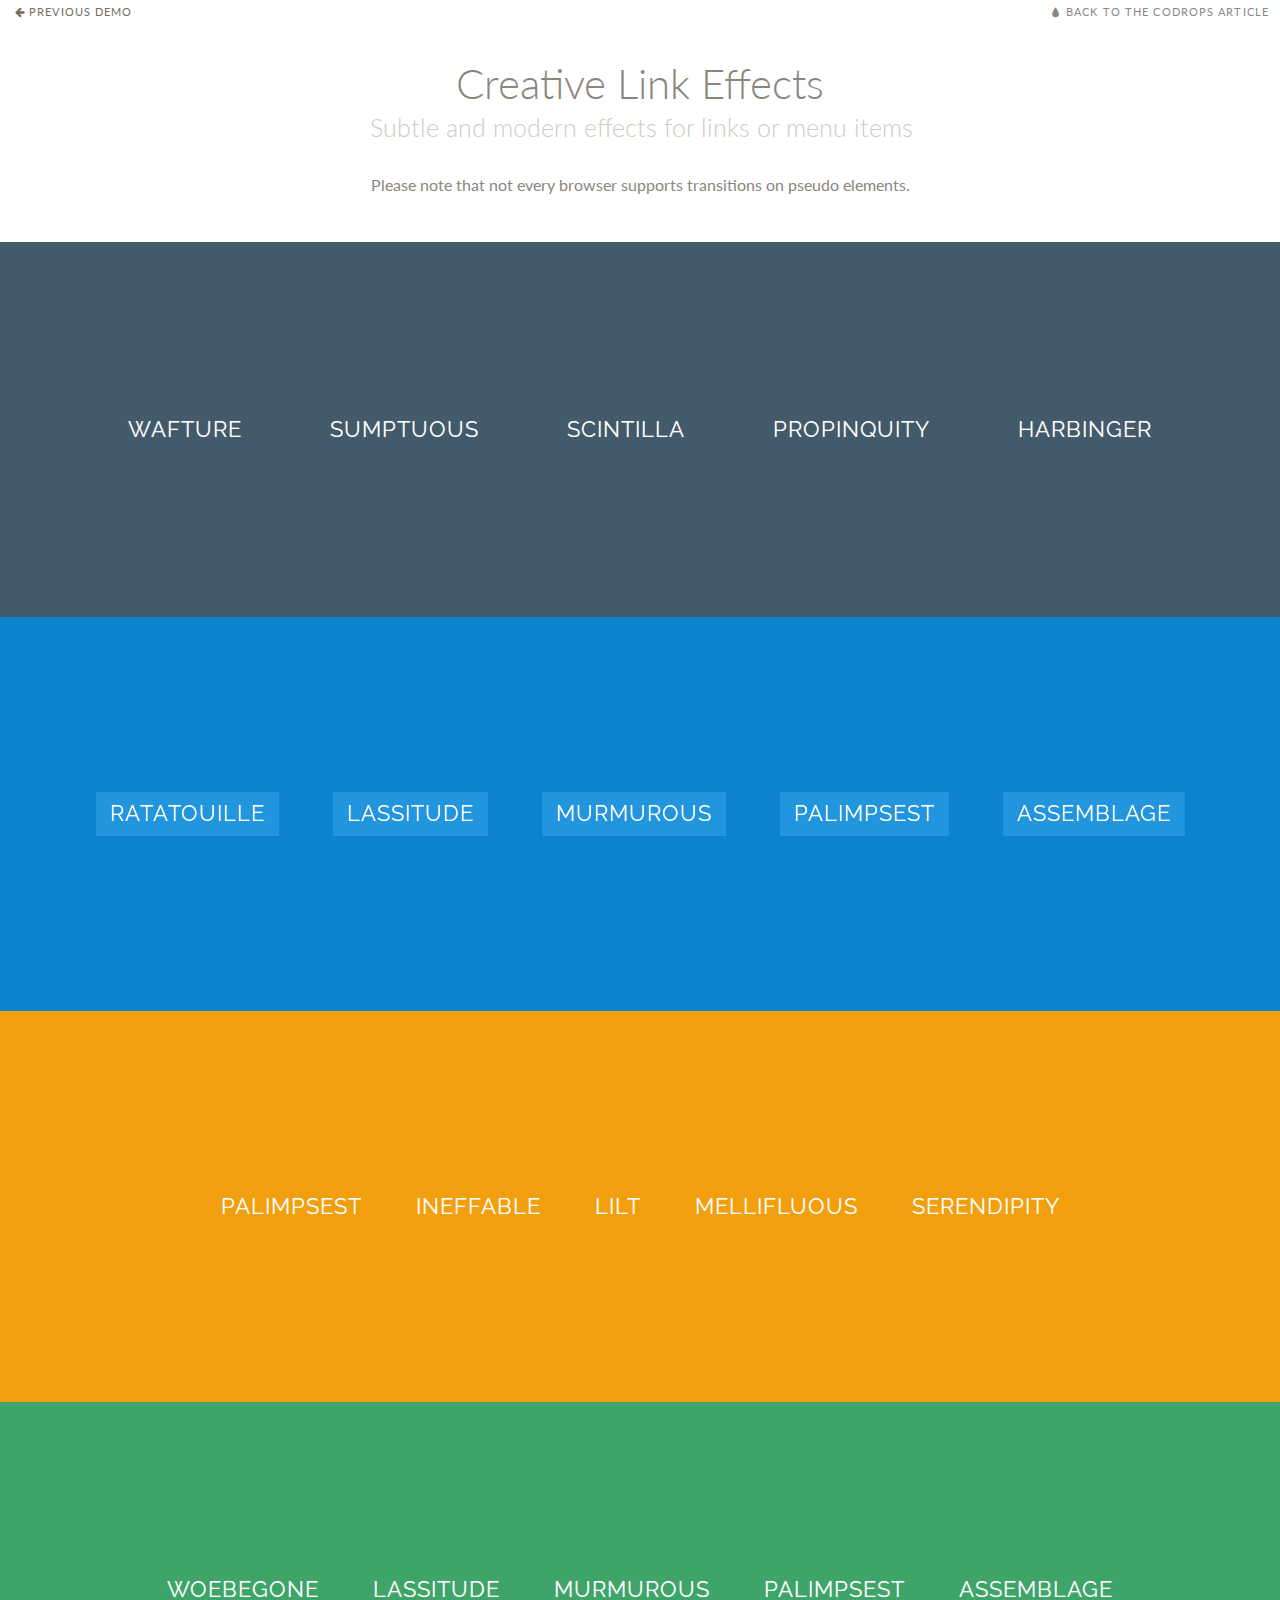
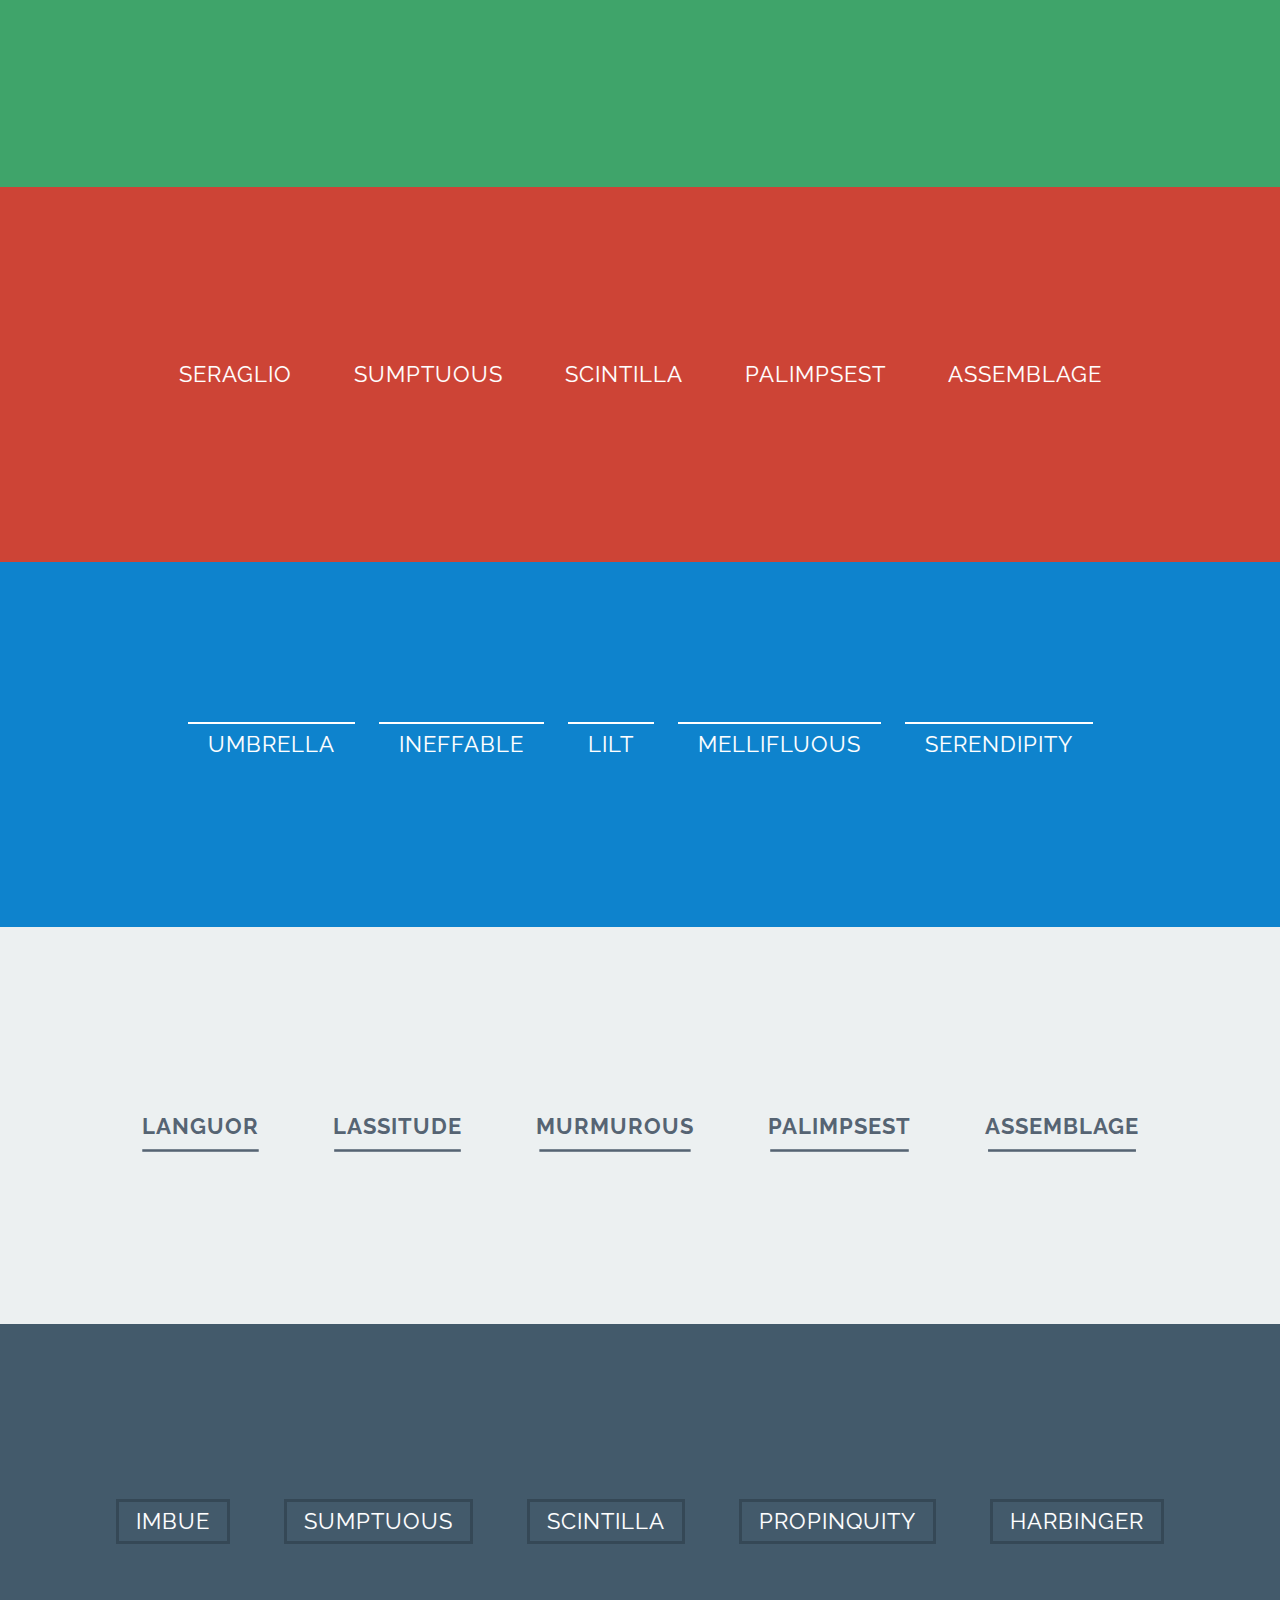
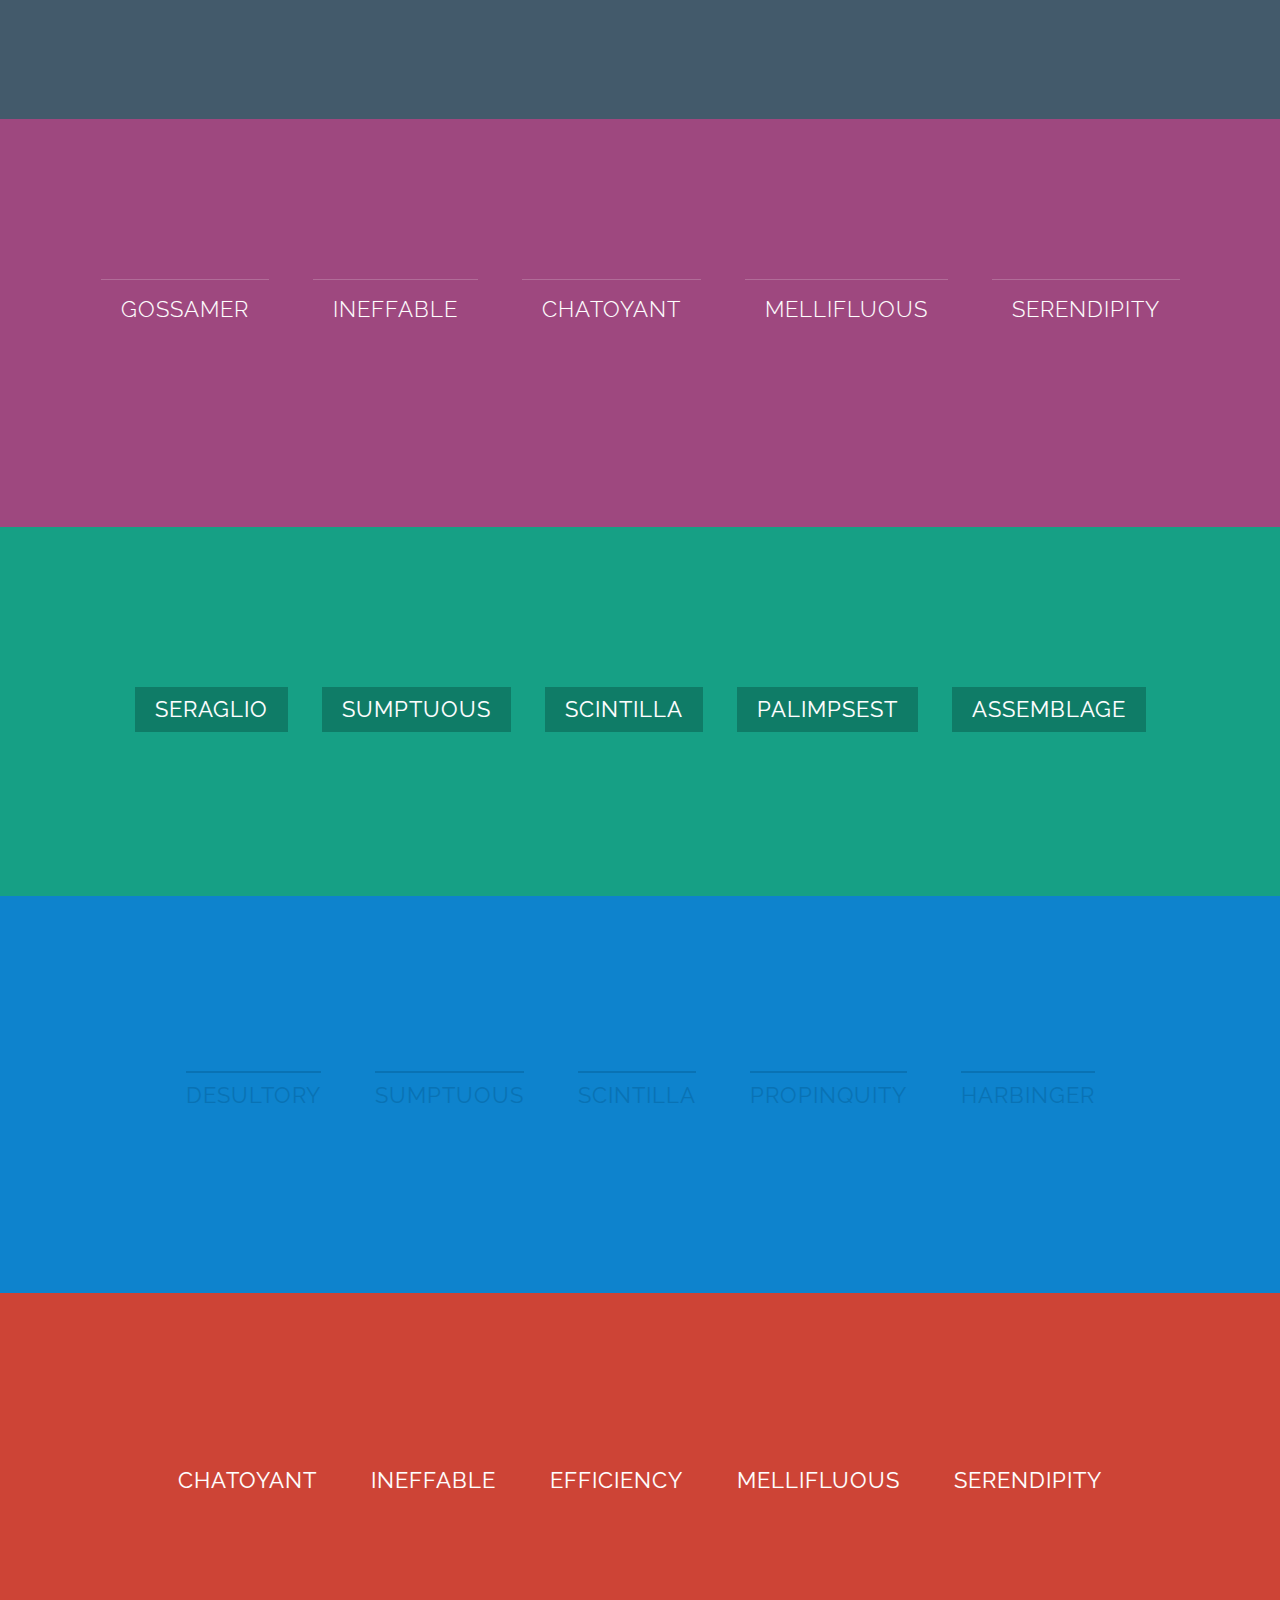
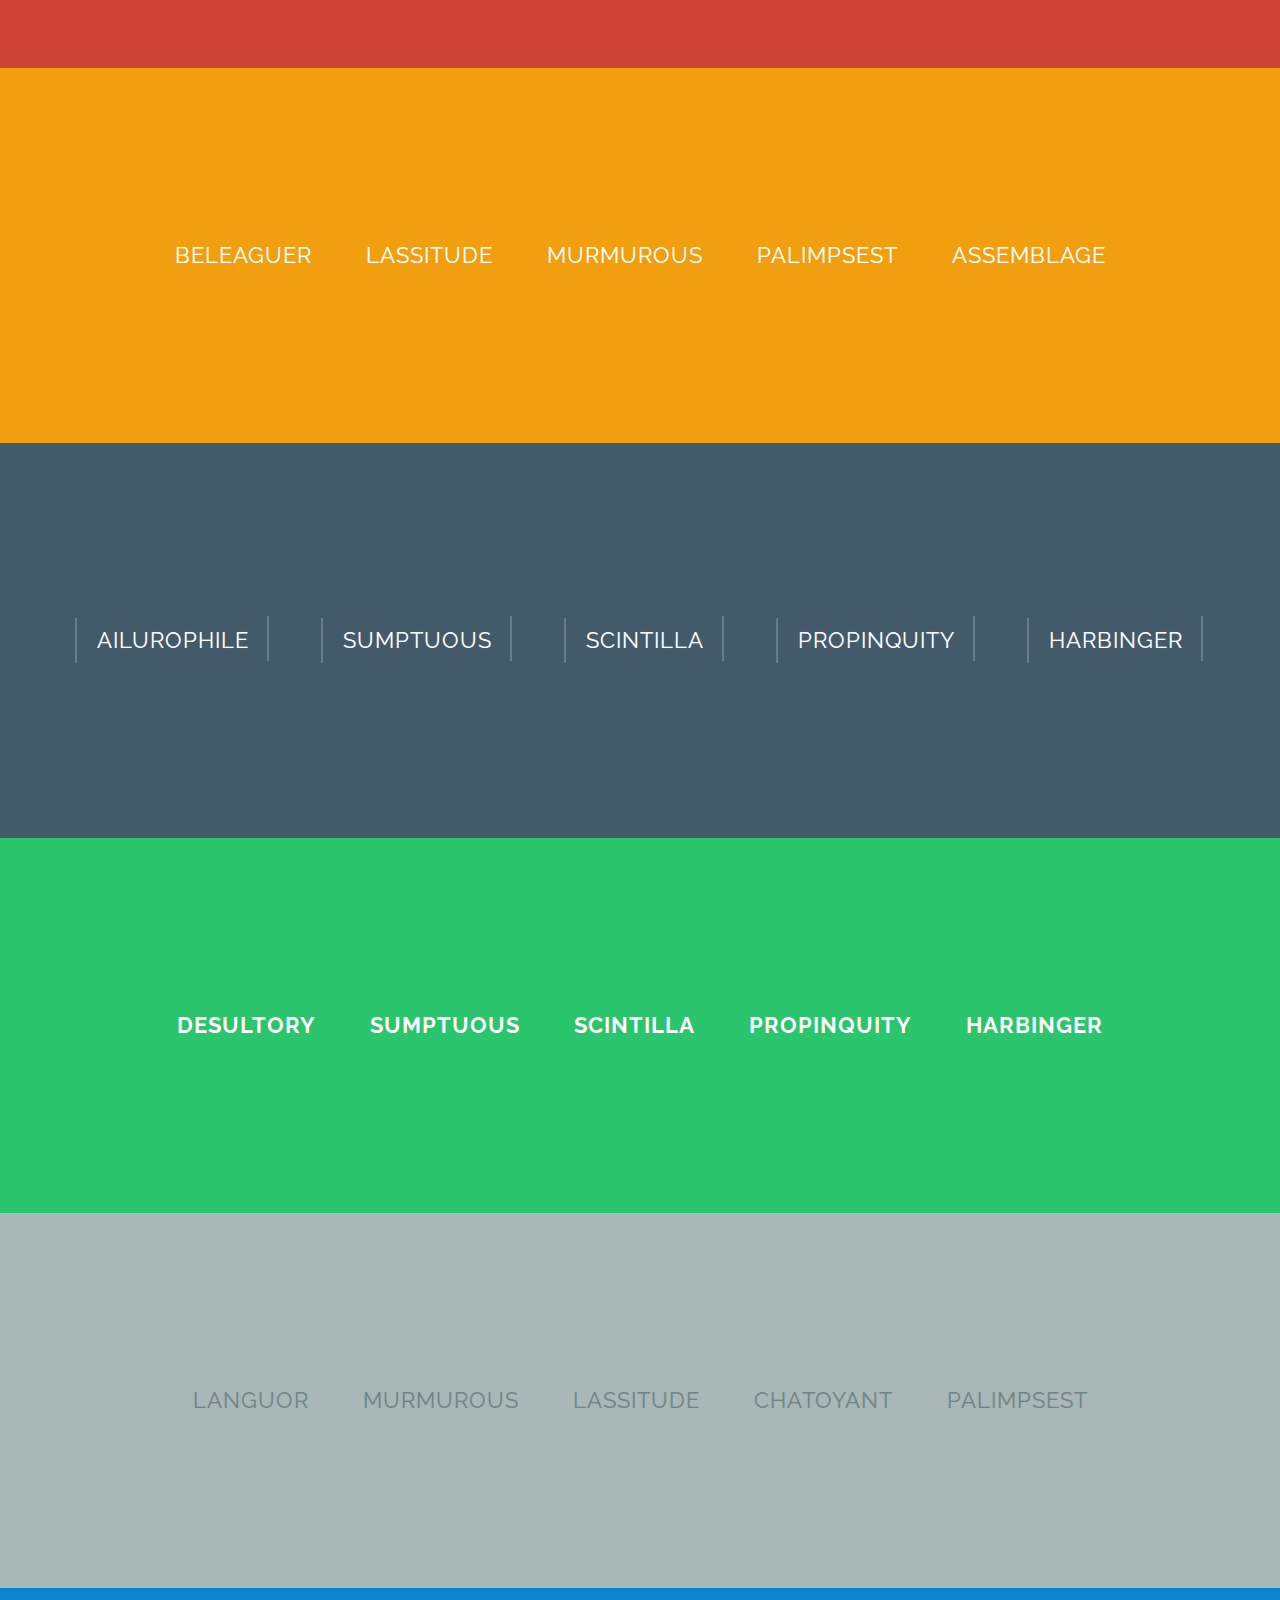
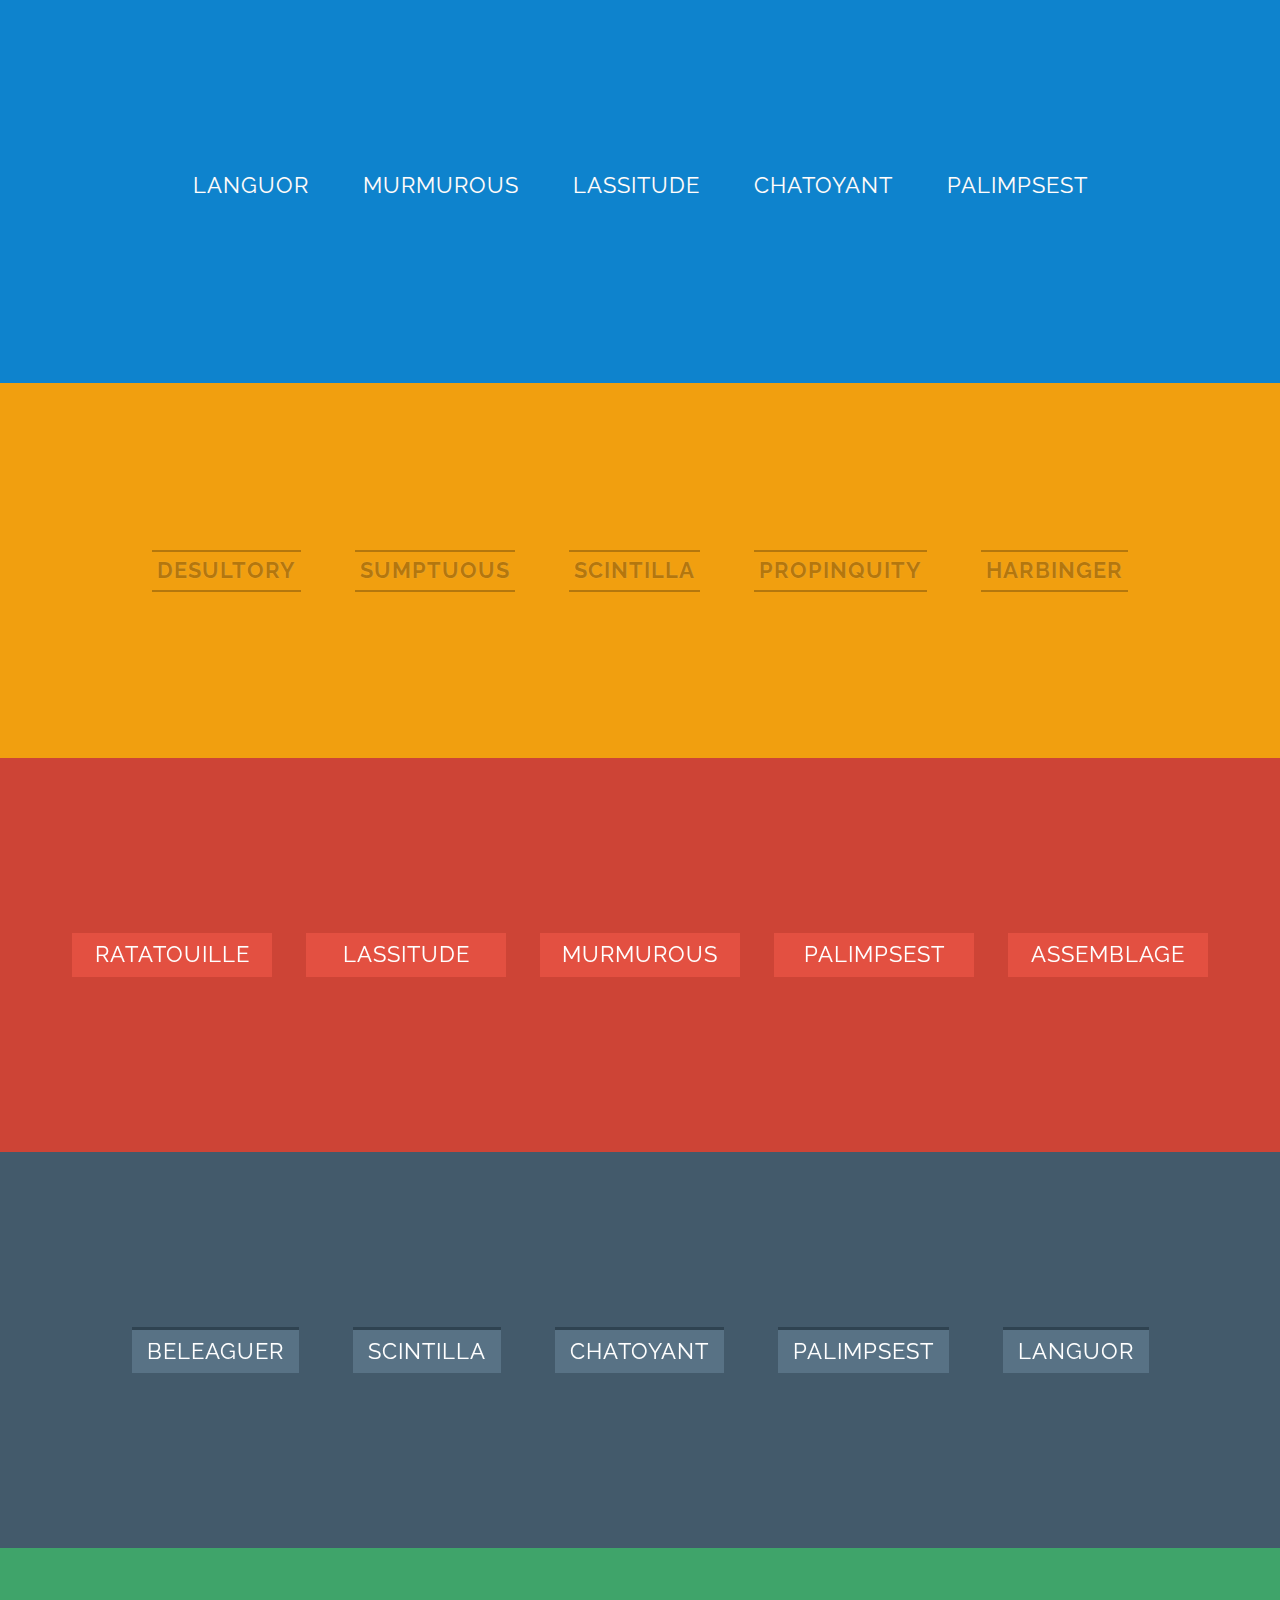
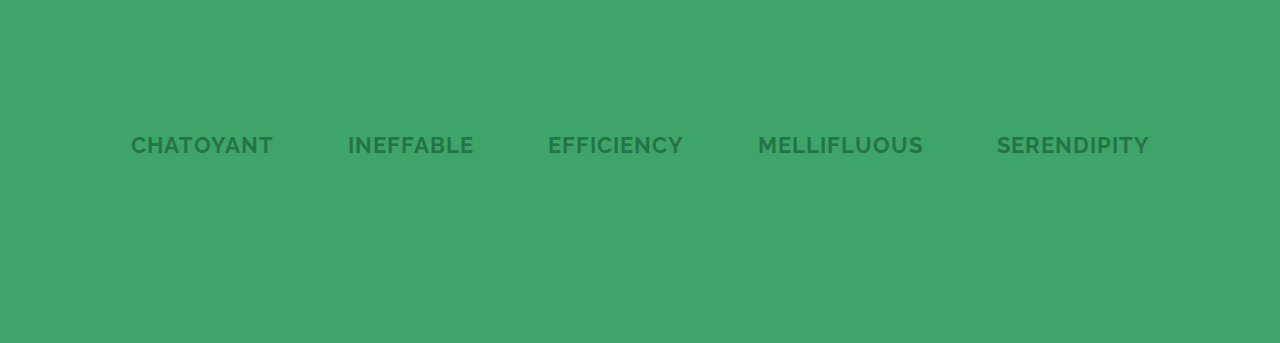
<file: hf/CreativeLinkEffects/index.html>
<!DOCTYPE html>
<html lang="en" class="no-js">
	<head>
		<meta charset="UTF-8" />
		<meta http-equiv="X-UA-Compatible" content="IE=edge,chrome=1"> 
		<meta name="viewport" content="width=device-width, initial-scale=1.0"> 
		<title>Creative Link Effects</title>
		<meta name="description" content="Creative Link Effects: Subtle and modern effects for links or menu items" />
		<meta name="keywords" content="link effect, css transition, style, inspiration, css3, menu item, web design" />
		<meta name="author" content="Codrops" />
		<link rel="shortcut icon" href="../favicon.ico">
		<link rel="stylesheet" type="text/css" href="css/normalize.css" />
		<link rel="stylesheet" type="text/css" href="css/demo.css" />
		<link rel="stylesheet" type="text/css" href="css/component.css" />
		<script src="js/modernizr.custom.js"></script>
	</head>
	<body>
		<div class="container">
			<!-- Top Navigation -->
			<div class="codrops-top clearfix">
				<a class="codrops-icon codrops-icon-prev" href="http://tympanus.net/Development/3DEffectMobileShowcase/"><span>Previous Demo</span></a>
				<span class="right"><a class="codrops-icon codrops-icon-drop" href="http://tympanus.net/codrops/?p=16182"><span>Back to the Codrops Article</span></a></span>
			</div>
			<header>
				<h1>Creative Link Effects <span>Subtle and modern effects for links or menu items</span></h1>
				<p>Please note that not every browser supports transitions on pseudo elements.</p>
			</header>
			<section class="color-1">
				<nav class="cl-effect-1">
					<a href="#">Wafture</a>
					<a href="#">Sumptuous</a>
					<a href="#">Scintilla</a>
					<a href="#">Propinquity</a>
					<a href="#">Harbinger</a>
				</nav>
			</section>
			<section class="color-4">
				<nav class="cl-effect-2">
					<a href="#"><span data-hover="Ratatouille">Ratatouille</span></a>
					<a href="#"><span data-hover="Lassitude">Lassitude</span></a>
					<a href="#"><span data-hover="Murmurous">Murmurous</span></a>
					<a href="#"><span data-hover="Palimpsest">Palimpsest</span></a>
					<a href="#"><span data-hover="Assemblage">Assemblage</span></a>
				</nav>
			</section>
			<section class="color-6">
				<nav class="cl-effect-3">
					<a href="#">Palimpsest</a>
					<a href="#">Ineffable</a>
					<a href="#">Lilt</a>
					<a href="#">Mellifluous</a>
					<a href="#">Serendipity</a>
				</nav>
			</section>
			<section class="color-7">
				<nav class="cl-effect-4">
					<a href="#">Woebegone</a>
					<a href="#">Lassitude</a>
					<a href="#">Murmurous</a>
					<a href="#">Palimpsest</a>
					<a href="#">Assemblage</a>
				</nav>
			</section>
			<section class="color-5">
				<nav class="cl-effect-5">
					<a href="#"><span data-hover="Seraglio">Seraglio</span></a>
					<a href="#"><span data-hover="Sumptuous">Sumptuous</span></a>
					<a href="#"><span data-hover="Scintilla">Scintilla</span></a>
					<a href="#"><span data-hover="Palimpsest">Palimpsest</span></a>
					<a href="#"><span data-hover="Assemblage">Assemblage</span></a>
				</nav>
			</section>
			<section class="color-4">
				<nav class="cl-effect-6">
					<a href="#">Umbrella</a>
					<a href="#">Ineffable</a>
					<a href="#">Lilt</a>
					<a href="#">Mellifluous</a>
					<a href="#">Serendipity</a>
				</nav>
			</section>
			<section class="color-8">
				<nav class="cl-effect-7">
					<a href="#">Languor</a>
					<a href="#">Lassitude</a>
					<a href="#">Murmurous</a>
					<a href="#">Palimpsest</a>
					<a href="#">Assemblage</a>
				</nav>
			</section>
			<section class="color-1">
				<nav class="cl-effect-8">
					<a href="#">Imbue</a>
					<a href="#">Sumptuous</a>
					<a href="#">Scintilla</a>
					<a href="#">Propinquity</a>
					<a href="#">Harbinger</a>
				</nav>
			</section>
			<section class="color-9">
				<nav class="cl-effect-9">
					<a href="#"><span>Gossamer</span><span>Sumptuous Heart</span></a>
					<a href="#"><span>Ineffable</span><span>Evanescent Life</span></a>
					<a href="#"><span>Chatoyant</span><span>Assemblage Love</span></a>
					<a href="#"><span>Mellifluous</span><span>Mellifluous Will</span></a>
					<a href="#"><span>Serendipity</span><span>Serendipity Cut</span></a>
				</nav>
			</section>
			<section class="color-10">
				<nav class="cl-effect-10">
					<a href="#" data-hover="Seraglio"><span>Seraglio</span></a>
					<a href="#" data-hover="Sumptuous"><span>Sumptuous</span></a>
					<a href="#" data-hover="Scintilla"><span>Scintilla</span></a>
					<a href="#" data-hover="Palimpsest"><span>Palimpsest</span></a>
					<a href="#" data-hover="Assemblage"><span>Assemblage</span></a>
				</nav>
			</section>
			<section class="color-4">
				<nav class="cl-effect-11">
					<a href="#" data-hover="Desultory">Desultory</a>
					<a href="#" data-hover="Sumptuous">Sumptuous</a>
					<a href="#" data-hover="Scintilla">Scintilla</a>
					<a href="#" data-hover="Propinquity">Propinquity</a>
					<a href="#" data-hover="Harbinger">Harbinger</a>
				</nav>
			</section>
			<section class="color-5">
				<nav class="cl-effect-12">
					<a href="#">Chatoyant</a>
					<a href="#">Ineffable</a>
					<a href="#">Efficiency</a>
					<a href="#">Mellifluous</a>
					<a href="#">Serendipity</a>
				</nav>
			</section>
			<section class="color-6">
				<nav class="cl-effect-13">
					<a href="#">Beleaguer</a>
					<a href="#">Lassitude</a>
					<a href="#">Murmurous</a>
					<a href="#">Palimpsest</a>
					<a href="#">Assemblage</a>
				</nav>
			</section>
			<section class="color-1">
				<nav class="cl-effect-14">
					<a href="#">Ailurophile</a>
					<a href="#">Sumptuous</a>
					<a href="#">Scintilla</a>
					<a href="#">Propinquity</a>
					<a href="#">Harbinger</a>
				</nav>
			</section>
			<section class="color-3">
				<nav class="cl-effect-15">
					<a href="#" data-hover="Desultory">Desultory</a>
					<a href="#" data-hover="Sumptuous">Sumptuous</a>
					<a href="#" data-hover="Scintilla">Scintilla</a>
					<a href="#" data-hover="Propinquity">Propinquity</a>
					<a href="#" data-hover="Harbinger">Harbinger</a>
				</nav>
			</section>
			<section class="color-11">
				<nav class="cl-effect-16">
					<a href="#" data-hover="Languor">Languor</a>
					<a href="#" data-hover="Murmurous">Murmurous</a>
					<a href="#" data-hover="Lassitude">Lassitude</a>
					<a href="#" data-hover="Chatoyant">Chatoyant</a>
					<a href="#" data-hover="Palimpsest">Palimpsest</a>
				</nav>
			</section>
			<section class="color-4">
				<nav class="cl-effect-17">
					<a href="#" data-hover="Languor">Languor</a>
					<a href="#" data-hover="Murmurous">Murmurous</a>
					<a href="#" data-hover="Lassitude">Lassitude</a>
					<a href="#" data-hover="Chatoyant">Chatoyant</a>
					<a href="#" data-hover="Palimpsest">Palimpsest</a>
				</nav>
			</section>
			<section class="color-6">
				<nav class="cl-effect-18">
					<a href="#" data-hover="Desultory">Desultory</a>
					<a href="#" data-hover="Sumptuous">Sumptuous</a>
					<a href="#" data-hover="Scintilla">Scintilla</a>
					<a href="#" data-hover="Propinquity">Propinquity</a>
					<a href="#" data-hover="Harbinger">Harbinger</a>
				</nav>
			</section>
			<section class="color-5">
				<nav class="cl-effect-19">
					<a href="#"><span data-hover="Ratatouille">Ratatouille</span></a>
					<a href="#"><span data-hover="Lassitude">Lassitude</span></a>
					<a href="#"><span data-hover="Murmurous">Murmurous</span></a>
					<a href="#"><span data-hover="Palimpsest">Palimpsest</span></a>
					<a href="#"><span data-hover="Assemblage">Assemblage</span></a>
				</nav>
			</section>
			<section class="color-1">
				<nav class="cl-effect-20">
					<a href="#"><span data-hover="Beleaguer">Beleaguer</span></a>
					<a href="#"><span data-hover="Scintilla">Scintilla</span></a>
					<a href="#"><span data-hover="Chatoyant">Chatoyant</span></a>
					<a href="#"><span data-hover="Palimpsest">Palimpsest</span></a>
					<a href="#"><span data-hover="Languor">Languor</span></a>
				</nav>
			</section>
			<section class="color-7">
				<nav class="cl-effect-21">
					<a href="#">Chatoyant</a>
					<a href="#">Ineffable</a>
					<a href="#">Efficiency</a>
					<a href="#">Mellifluous</a>
					<a href="#">Serendipity</a>
				</nav>
			</section>
		</div><!-- /container -->
	</body>
</html>
</file>
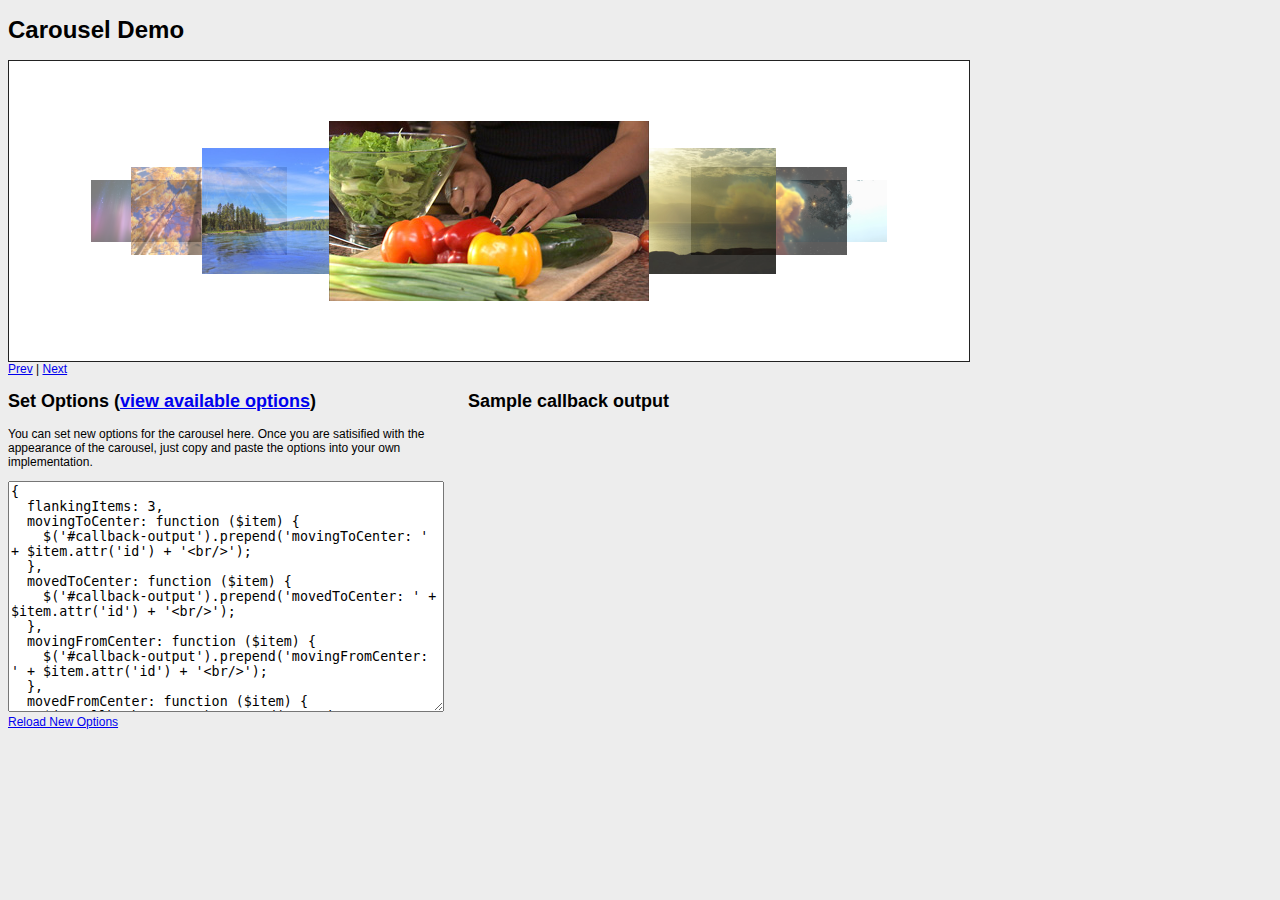
<file: hf/jQuery-Waterwheel-Carousel-Plugin/index.html>
<!doctype html>
<html>
  <head>
    <meta http-equiv="Content-Type" content="text/html; charset=UTF-8" />
    <title>Waterwheel Carousel Demo</title>
    <script type="text/javascript" src="http://code.jquery.com/jquery-1.9.1.min.js"></script>
    <script type="text/javascript" src="js/jquery.waterwheelCarousel.js"></script>
    <script type="text/javascript">
      $(document).ready(function () {
        var carousel = $("#carousel").waterwheelCarousel({
          flankingItems: 3,
          movingToCenter: function ($item) {
            $('#callback-output').prepend('movingToCenter: ' + $item.attr('id') + '<br/>');
          },
          movedToCenter: function ($item) {
            $('#callback-output').prepend('movedToCenter: ' + $item.attr('id') + '<br/>');
          },
          movingFromCenter: function ($item) {
            $('#callback-output').prepend('movingFromCenter: ' + $item.attr('id') + '<br/>');
          },
          movedFromCenter: function ($item) {
            $('#callback-output').prepend('movedFromCenter: ' + $item.attr('id') + '<br/>');
          },
          clickedCenter: function ($item) {
            $('#callback-output').prepend('clickedCenter: ' + $item.attr('id') + '<br/>');
          }
        });

        $('#prev').bind('click', function () {
          carousel.prev();
          return false
        });

        $('#next').bind('click', function () {
          carousel.next();
          return false;
        });

        $('#reload').bind('click', function () {
          newOptions = eval("(" + $('#newoptions').val() + ")");
          carousel.reload(newOptions);
          return false;
        });

      });
    </script>

    <style type="text/css">
      body {
        font-family:Arial;
        font-size:12px;
        background:#ededed;
      }
      .example-desc {
        margin:3px 0;
        padding:5px;
      }

      #carousel {
        width:960px;
        border:1px solid #222;
        height:300px;
        position:relative;
        clear:both;
        overflow:hidden;
        background:#FFF;
      }
      #carousel img {
        visibility:hidden; /* hide images until carousel can handle them */
        cursor:pointer; /* otherwise it's not as obvious items can be clicked */
      }

      .split-left {
        width:450px;
        float:left;
      }
      .split-right {
        width:400px;
        float:left;
        margin-left:10px;
      }
      #callback-output {
        height:250px;
        overflow:scroll;
      }
      textarea#newoptions {
        width:430px;
      }
    </style>
  </head>
  <body>
    <h1>Carousel Demo</h1>
    <div id="carousel">
      <img src="images/1.jpg" id="item-1" />
      <img src="images/2.jpg" id="item-2" />
      <img src="images/3.jpg" id="item-3" />
      <img src="images/4.jpg" id="item-4" />
      <img src="images/5.jpg" id="item-5" />
      <img src="images/6.jpg" id="item-6" />
      <img src="images/7.jpg" id="item-7" />
      <img src="images/8.jpg" id="item-8" />
      <img src="images/9.jpg" id="item-9" />
    </div>
    <a href="#" id="prev">Prev</a> | <a href="#" id="next">Next</a>

    <br/>

    <div class="split-left">
      <h2>Set Options (<a href="http://www.bkosborne.com/jquery-waterwheel-carousel/options" target="_blank">view available options</a>)</h2>
      <p>You can set new options for the carousel here. Once you are satisified with the appearance of the carousel, just copy and paste the options into your own implementation.</p>
      <textarea id="newoptions" rows="15">
{
  flankingItems: 3,
  movingToCenter: function ($item) {
    $('#callback-output').prepend('movingToCenter: ' + $item.attr('id') + '<br/>');
  },
  movedToCenter: function ($item) {
    $('#callback-output').prepend('movedToCenter: ' + $item.attr('id') + '<br/>');
  },
  movingFromCenter: function ($item) {
    $('#callback-output').prepend('movingFromCenter: ' + $item.attr('id') + '<br/>');
  },
  movedFromCenter: function ($item) {
    $('#callback-output').prepend('movedFromCenter: ' + $item.attr('id') + '<br/>');
  },
  clickedCenter: function ($item) {
    $('#callback-output').prepend('clickedCenter: ' + $item.attr('id') + '<br/>');
  }
}
      </textarea><br/>
      <a href="#" id="reload">Reload New Options</a>
    </div>
    <div class="split-right">
      <h2>Sample callback output</h2>
      <div id="callback-output">

      </div>
    </div>

  </body>
</html>
</file>
<file: hf/CreativeLinkEffects/css/demo.css>
@import url(http://fonts.googleapis.com/css?family=Lato:300,400,700|Raleway:400,300,700);
@font-face {
	font-family: 'codropsicons';
	src:url('../fonts/codropsicons/codropsicons.eot');
	src:url('../fonts/codropsicons/codropsicons.eot?#iefix') format('embedded-opentype'),
		url('../fonts/codropsicons/codropsicons.woff') format('woff'),
		url('../fonts/codropsicons/codropsicons.ttf') format('truetype'),
		url('../fonts/codropsicons/codropsicons.svg#codropsicons') format('svg');
	font-weight: normal;
	font-style: normal;
}

.container > header,
.codrops-top {
	font-family: 'Lato', Arial, sans-serif;
}

.container > header {
	margin: 0 auto;
	padding: 2em;
	text-align: center;
	color: #89867e;
}

.container > header h1 {
	font-size: 2.625em;
	line-height: 1.3;
	margin: 0;
	font-weight: 300;
}

.container > header span {
	display: block;
	font-size: 60%;
	color: #ceccc6;
	padding: 0 0 0.6em 0.1em;
}

/* To Navigation Style */
.codrops-top {
	background: #fff;
	background: rgba(255, 255, 255, 0.6);
	text-transform: uppercase;
	width: 100%;
	font-size: 0.69em;
	line-height: 2.2;
}

.codrops-top a {
	text-decoration: none;
	padding: 0 1em;
	letter-spacing: 0.1em;
	color: #888;
	display: inline-block;
}

.codrops-top a:hover {
	background: rgba(255,255,255,0.95);
	color: #716d62;
}

.codrops-top span.right {
	float: right;
}

.codrops-top span.right a {
	float: left;
	display: block;
}

.codrops-icon:before {
	font-family: 'codropsicons';
	margin: 0 4px;
	speak: none;
	font-style: normal;
	font-weight: normal;
	font-variant: normal;
	text-transform: none;
	line-height: 1;
	-webkit-font-smoothing: antialiased;
}

.codrops-icon-drop:before {
	content: "\e001";
}

.codrops-icon-prev:before {
	content: "\e004";
}

.container > section {
	margin: 0 auto;
	padding: 10em 3em;
	text-align: center;
}

.color-1 {
	background: #435a6b;
}

.color-2 {
	background: #f39c12;
}

.color-3 {
	background: #2ac56c;
}

.color-4 {
	background: #0e83cd;
}

.color-5 {
	background: #cd4436;
}

.color-6 {
	background: #f19f0f;
}

.color-7 {
	background: #3fa46a;
}

.color-8 {
	background: #ecf0f1;
}

.color-9 {
	background: #9e487f;
}

.color-10 {
	background: #16a085;
}

.color-11 {
	background: #aab7b7;
}

@media screen and (max-width: 25em) {

	.codrops-icon span {
		display: none;
	}

}
</file>
<file: hf/CreativeLinkEffects/css/component.css>
*,
*:after,
*::before {
    -webkit-box-sizing: border-box;
    -moz-box-sizing: border-box;
    box-sizing: border-box;
}

body {
	font-family: 'Raleway', sans-serif;
}

nav a {
	position: relative;
	display: inline-block;
	margin: 15px 25px;
	outline: none;
	color: #fff;
	text-decoration: none;
	text-transform: uppercase;
	letter-spacing: 1px;
	font-weight: 400;
	text-shadow: 0 0 1px rgba(255,255,255,0.3);
	font-size: 1.35em;
}

nav a:hover,
nav a:focus {
	outline: none;
}

/* Effect 1: Brackets */
.cl-effect-1 a::before,
.cl-effect-1 a::after {
	display: inline-block;
	opacity: 0;
	-webkit-transition: -webkit-transform 0.3s, opacity 0.2s;
	-moz-transition: -moz-transform 0.3s, opacity 0.2s;
	transition: transform 0.3s, opacity 0.2s;
}

.cl-effect-1 a::before {
	margin-right: 10px;
	content: '[';
	-webkit-transform: translateX(20px);
	-moz-transform: translateX(20px);
	transform: translateX(20px);
}

.cl-effect-1 a::after {
	margin-left: 10px;
	content: ']';
	-webkit-transform: translateX(-20px);
	-moz-transform: translateX(-20px);
	transform: translateX(-20px);
}

.cl-effect-1 a:hover::before,
.cl-effect-1 a:hover::after,
.cl-effect-1 a:focus::before,
.cl-effect-1 a:focus::after {
	opacity: 1;
	-webkit-transform: translateX(0px);
	-moz-transform: translateX(0px);
	transform: translateX(0px);
}

/* Effect 2: 3D rolling links, idea from http://hakim.se/thoughts/rolling-links */
.cl-effect-2 a {
	line-height: 44px;
	-webkit-perspective: 1000px;
	-moz-perspective: 1000px;
	perspective: 1000px;
}

.cl-effect-2 a span {
	position: relative;
	display: inline-block;
	padding: 0 14px;
	background: #2195de;
	-webkit-transition: -webkit-transform 0.3s;
	-moz-transition: -moz-transform 0.3s;
	transition: transform 0.3s;
	-webkit-transform-origin: 50% 0;
	-moz-transform-origin: 50% 0;
	transform-origin: 50% 0;
	-webkit-transform-style: preserve-3d;
	-moz-transform-style: preserve-3d;
	transform-style: preserve-3d;
}

.csstransforms3d .cl-effect-2 a span::before {
	position: absolute;
	top: 100%;
	left: 0;
	width: 100%;
	height: 100%;
	background: #0965a0;
	content: attr(data-hover);
	-webkit-transition: background 0.3s;
	-moz-transition: background 0.3s;
	transition: background 0.3s;
	-webkit-transform: rotateX(-90deg);
	-moz-transform: rotateX(-90deg);
	transform: rotateX(-90deg);
	-webkit-transform-origin: 50% 0;
	-moz-transform-origin: 50% 0;
	transform-origin: 50% 0;
}

.cl-effect-2 a:hover span,
.cl-effect-2 a:focus span {
	-webkit-transform: rotateX(90deg) translateY(-22px);
	-moz-transform: rotateX(90deg) translateY(-22px);
	transform: rotateX(90deg) translateY(-22px);
}

.csstransforms3d .cl-effect-2 a:hover span::before,
.csstransforms3d .cl-effect-2 a:focus span::before {
	background: #28a2ee;	
}

/* Effect 3: bottom line slides/fades in */
.cl-effect-3 a {
	padding: 8px 0;
}

.cl-effect-3 a::after {
	position: absolute;
	top: 100%;
	left: 0;
	width: 100%;
	height: 4px;
	background: rgba(0,0,0,0.1);
	content: '';
	opacity: 0;
	-webkit-transition: opacity 0.3s, -webkit-transform 0.3s;
	-moz-transition: opacity 0.3s, -moz-transform 0.3s;
	transition: opacity 0.3s, transform 0.3s;
	-webkit-transform: translateY(10px);
	-moz-transform: translateY(10px);
	transform: translateY(10px);
}

.cl-effect-3 a:hover::after,
.cl-effect-3 a:focus::after {
	opacity: 1;
	-webkit-transform: translateY(0px);
	-moz-transform: translateY(0px);
	transform: translateY(0px);
}

/* Effect 4: bottom border enlarge */
.cl-effect-4 a {
	padding: 0 0 10px;
}

.cl-effect-4 a::after {
	position: absolute;
	top: 100%;
	left: 0;
	width: 100%;
	height: 1px;
	background: #fff;
	content: '';
	opacity: 0;
	-webkit-transition: height 0.3s, opacity 0.3s, -webkit-transform 0.3s;
	-moz-transition: height 0.3s, opacity 0.3s, -moz-transform 0.3s;
	transition: height 0.3s, opacity 0.3s, transform 0.3s;
	-webkit-transform: translateY(-10px);
	-moz-transform: translateY(-10px);
	transform: translateY(-10px);
}

.cl-effect-4 a:hover::after,
.cl-effect-4 a:focus::after {
	height: 5px;
	opacity: 1;
	-webkit-transform: translateY(0px);
	-moz-transform: translateY(0px);
	transform: translateY(0px);
}

/* Effect 5: same word slide in */
.cl-effect-5 a {
	overflow: hidden;
	padding: 0 4px;
	height: 1em;
}

.cl-effect-5 a span {
	position: relative;
	display: inline-block;
	-webkit-transition: -webkit-transform 0.3s;
	-moz-transition: -moz-transform 0.3s;
	transition: transform 0.3s;
}

.cl-effect-5 a span::before {
	position: absolute;
	top: 100%;
	content: attr(data-hover);
	font-weight: 700;
	-webkit-transform: translate3d(0,0,0);
	-moz-transform: translate3d(0,0,0);
	transform: translate3d(0,0,0);
}

.cl-effect-5 a:hover span,
.cl-effect-5 a:focus span {
	-webkit-transform: translateY(-100%);
	-moz-transform: translateY(-100%);
	transform: translateY(-100%);
}

/* Effect 5: same word slide in and border bottom */
.cl-effect-6 a {
	margin: 0 10px;
	padding: 10px 20px;
}

.cl-effect-6 a::before {
	position: absolute;
	top: 0;
	left: 0;
	width: 100%;
	height: 2px;
	background: #fff;
	content: '';
	-webkit-transition: top 0.3s;
	-moz-transition: top 0.3s;
	transition: top 0.3s;
}

.cl-effect-6 a::after {
	position: absolute;
	top: 0;
	left: 0;
	width: 2px;
	height: 2px;
	background: #fff;
	content: '';
	-webkit-transition: height 0.3s;
	-moz-transition: height 0.3s;
	transition: height 0.3s;
}

.cl-effect-6 a:hover::before {
	top: 100%;
	opacity: 1;
}

.cl-effect-6 a:hover::after {
	height: 100%;
} 

/* Effect 7: second border slides up */
.cl-effect-7 a {
	padding: 12px 10px 10px;
	color: #566473;
	text-shadow: none;
	font-weight: 700;
}

.cl-effect-7 a::before,
.cl-effect-7 a::after {
	position: absolute;
	top: 100%;
	left: 0;
	width: 100%;
	height: 3px;
	background: #566473;
	content: '';
	-webkit-transition: -webkit-transform 0.3s;
	-moz-transition: -moz-transform 0.3s;
	transition: transform 0.3s;
	-webkit-transform: scale(0.85);
	-moz-transform: scale(0.85);
	transform: scale(0.85);
}

.cl-effect-7 a::after {
	opacity: 0;
	-webkit-transition: top 0.3s, opacity 0.3s, -webkit-transform 0.3s;
	-moz-transition: top 0.3s, opacity 0.3s, -moz-transform 0.3s;
	transition: top 0.3s, opacity 0.3s, transform 0.3s;
}

.cl-effect-7 a:hover::before,
.cl-effect-7 a:hover::after,
.cl-effect-7 a:focus::before,
.cl-effect-7 a:focus::after {
	-webkit-transform: scale(1);
	-moz-transform: scale(1);
	transform: scale(1);
}

.cl-effect-7 a:hover::after,
.cl-effect-7 a:focus::after {
	top: 0%;
	opacity: 1;
}

/* Effect 8: border slight translate */
.cl-effect-8 a {
	padding: 10px 20px;
}

.cl-effect-8 a::before,
.cl-effect-8 a::after  {
	position: absolute;
	top: 0;
	left: 0;
	width: 100%;
	height: 100%;
	border: 3px solid #354856;
	content: '';
	-webkit-transition: -webkit-transform 0.3s, opacity 0.3s;
	-moz-transition: -moz-transform 0.3s, opacity 0.3s;
	transition: transform 0.3s, opacity 0.3s;
}

.cl-effect-8 a::after  {
	border-color: #fff;
	opacity: 0;
	-webkit-transform: translateY(-7px) translateX(6px);
	-moz-transform: translateY(-7px) translateX(6px);
	transform: translateY(-7px) translateX(6px);
}

.cl-effect-8 a:hover::before,
.cl-effect-8 a:focus::before {
	opacity: 0;
	-webkit-transform: translateY(5px) translateX(-5px);
	-moz-transform: translateY(5px) translateX(-5px);
	transform: translateY(5px) translateX(-5px);
}

.cl-effect-8 a:hover::after,
.cl-effect-8 a:focus::after  {
	opacity: 1;
	-webkit-transform: translateY(0px) translateX(0px);
	-moz-transform: translateY(0px) translateX(0px);
	transform: translateY(0px) translateX(0px);
}

/* Effect 9: second text and borders */
.cl-effect-9 a {
	margin: 0 20px;
	padding: 18px 20px;
}

.cl-effect-9 a::before,
.cl-effect-9 a::after {
	position: absolute;
	top: 0;
	left: 0;
	width: 100%;
	height: 1px;
	background: #fff;
	content: '';
	opacity: 0.2;
	-webkit-transition: opacity 0.3s, height 0.3s;
	-moz-transition: opacity 0.3s, height 0.3s;
	transition: opacity 0.3s, height 0.3s;
}

.cl-effect-9 a::after {
	top: 100%;
	opacity: 0;
	-webkit-transition: -webkit-transform 0.3s, opacity 0.3s;
	-moz-transition: -moz-transform 0.3s, opacity 0.3s;
	transition: transform 0.3s, opacity 0.3s;
	-webkit-transform: translateY(-10px);
	-moz-transform: translateY(-10px);
	transform: translateY(-10px);
}

.cl-effect-9 a span:first-child {
	z-index: 2;
	display: block;
	font-weight: 300;
}

.cl-effect-9 a span:last-child {
	z-index: 1;
	display: block;
	padding: 8px 0 0 0;
	color: rgba(0,0,0,0.4);
	text-shadow: none;
	text-transform: none;
	font-style: italic;
	font-size: 0.75em;
	font-family: Palatino, "Palatino Linotype", "Palatino LT STD", "Book Antiqua", Georgia, serif;
	opacity: 0;
	-webkit-transition: -webkit-transform 0.3s, opacity 0.3s;
	-moz-transition: -moz-transform 0.3s, opacity 0.3s;
	transition: transform 0.3s, opacity 0.3s;
	-webkit-transform: translateY(-100%);
	-moz-transform: translateY(-100%);
	transform: translateY(-100%);
}

.cl-effect-9 a:hover::before,
.cl-effect-9 a:focus::before {
	height: 6px;
}

.cl-effect-9 a:hover::before,
.cl-effect-9 a:hover::after,
.cl-effect-9 a:focus::before,
.cl-effect-9 a:focus::after {
	opacity: 1;
	-webkit-transform: translateY(0px);
	-moz-transform: translateY(0px);
	transform: translateY(0px);
}

.cl-effect-9 a:hover span:last-child,
.cl-effect-9 a:focus span:last-child {
	opacity: 1;
	-webkit-transform: translateY(0%);
	-moz-transform: translateY(0%);
	transform: translateY(0%);
}

/* Effect 10: reveal, push out */
.cl-effect-10  {
	position: relative;
	z-index: 1;
}

.cl-effect-10 a {
	overflow: hidden;
	margin: 0 15px;
}

.cl-effect-10 a span {
	display: block;
	padding: 10px 20px;
	background: #0f7c67;
	-webkit-transition: -webkit-transform 0.3s;
	-moz-transition: -moz-transform 0.3s;
	transition: transform 0.3s;
}

.cl-effect-10 a::before {
	position: absolute;
	top: 0;
	left: 0;
	z-index: -1;
	padding: 10px 20px;
	width: 100%;
	height: 100%;
	background: #fff;
	color: #0f7c67;
	content: attr(data-hover);
	-webkit-transition: -webkit-transform 0.3s;
	-moz-transition: -moz-transform 0.3s;
	transition: transform 0.3s;
	-webkit-transform: translateX(-25%);
}

.cl-effect-10 a:hover span,
.cl-effect-10 a:focus span {
	-webkit-transform: translateX(100%);
	-moz-transform: translateX(100%);
	transform: translateX(100%);
}

.cl-effect-10 a:hover::before,
.cl-effect-10 a:focus::before {
	-webkit-transform: translateX(0%);
	-moz-transform: translateX(0%);
	transform: translateX(0%);
}

/* Effect 11: text fill based on Lea Verou's animation http://dabblet.com/gist/6046779 */
.cl-effect-11 a {
	padding: 10px 0;
	border-top: 2px solid #0972b4;
	color: #0972b4;
	text-shadow: none;
} 

.cl-effect-11 a::before {
	position: absolute;
	top: 0;
	left: 0;
	overflow: hidden;
	padding: 10px 0;
	max-width: 0;
	border-bottom: 2px solid #fff;
	color: #fff;
	content: attr(data-hover);
	-webkit-transition: max-width 0.5s;
	-moz-transition: max-width 0.5s;
	transition: max-width 0.5s;
}

.cl-effect-11 a:hover::before,
.cl-effect-11 a:focus::before {
	max-width: 100%;
}

/* Effect 12: circle */
.cl-effect-12 a::before,
.cl-effect-12 a::after {
	position: absolute;
	top: 50%;
	left: 50%;
	width: 100px;
	height: 100px;
	border: 2px solid rgba(0,0,0,0.1);
	border-radius: 50%;
	content: '';
	opacity: 0;
	-webkit-transition: -webkit-transform 0.3s, opacity 0.3s;
	-moz-transition: -moz-transform 0.3s, opacity 0.3s;
	transition: transform 0.3s, opacity 0.3s;
	-webkit-transform: translateX(-50%) translateY(-50%) scale(0.2);
	-moz-transform: translateX(-50%) translateY(-50%) scale(0.2);
	transform: translateX(-50%) translateY(-50%) scale(0.2);
}

.cl-effect-12 a::after {
	width: 90px;
	height: 90px;
	border-width: 6px;
	-webkit-transform: translateX(-50%) translateY(-50%) scale(0.8);
	-moz-transform: translateX(-50%) translateY(-50%) scale(0.8);
	transform: translateX(-50%) translateY(-50%) scale(0.8);
}

.cl-effect-12 a:hover::before,
.cl-effect-12 a:hover::after,
.cl-effect-12 a:focus::before,
.cl-effect-12 a:focus::after {
	opacity: 1;
	-webkit-transform: translateX(-50%) translateY(-50%) scale(1);
	-moz-transform: translateX(-50%) translateY(-50%) scale(1);
	transform: translateX(-50%) translateY(-50%) scale(1);
}

/* Effect 13: three circles */
.cl-effect-13 a {
	-webkit-transition: color 0.3s;
	-moz-transition: color 0.3s;
	transition: color 0.3s;
}

.cl-effect-13 a::before {
	position: absolute;
	top: 100%;
	left: 50%;
	color: transparent;
	content: '•';
	text-shadow: 0 0 transparent;
	font-size: 1.2em;
	-webkit-transition: text-shadow 0.3s, color 0.3s;
	-moz-transition: text-shadow 0.3s, color 0.3s;
	transition: text-shadow 0.3s, color 0.3s;
	-webkit-transform: translateX(-50%);
	-moz-transform: translateX(-50%);
	transform: translateX(-50%);
	pointer-events: none;
}

.cl-effect-13 a:hover::before,
.cl-effect-13 a:focus::before {
	color: #fff;
	text-shadow: 10px 0 #fff, -10px 0 #fff;
}

.cl-effect-13 a:hover,
.cl-effect-13 a:focus {
	color: #ba7700;
}

/* Effect 14: border switch */
.cl-effect-14 a {
	padding: 0 20px;
	height: 45px;
	line-height: 45px;
}

.cl-effect-14 a::before,
.cl-effect-14 a::after {
	position: absolute;
	width: 45px;
	height: 2px;
	background: #fff;
	content: '';
	opacity: 0.2;
	-webkit-transition: all 0.3s;
	-moz-transition: all 0.3s;
	transition: all 0.3s;
	pointer-events: none;
}

.cl-effect-14 a::before {
	top: 0;
	left: 0;
	-webkit-transform: rotate(90deg);
	-moz-transform: rotate(90deg);
	transform: rotate(90deg);
	-webkit-transform-origin: 0 0;
	-moz-transform-origin: 0 0;
	transform-origin: 0 0;
}

.cl-effect-14 a::after {
	right: 0;
	bottom: 0;
	-webkit-transform: rotate(90deg);
	-moz-transform: rotate(90deg);
	transform: rotate(90deg);
	-webkit-transform-origin: 100% 0;
	-moz-transform-origin: 100% 0;
	transform-origin: 100% 0;
}

.cl-effect-14 a:hover::before,
.cl-effect-14 a:hover::after,
.cl-effect-14 a:focus::before,
.cl-effect-14 a:focus::after {
	opacity: 1;
}

.cl-effect-14 a:hover::before,
.cl-effect-14 a:focus::before {
	left: 50%;
	-webkit-transform: rotate(0deg) translateX(-50%);
	-moz-transform: rotate(0deg) translateX(-50%);
	transform: rotate(0deg) translateX(-50%);
}

.cl-effect-14 a:hover::after,
.cl-effect-14 a:focus::after {
	right: 50%;
	-webkit-transform: rotate(0deg) translateX(50%);
	-moz-transform: rotate(0deg) translateX(50%);
	transform: rotate(0deg) translateX(50%);
}

/* Effect 15: scale down, reveal */
.cl-effect-15 a {
	color: rgba(0,0,0,0.2);
	font-weight: 700;
	text-shadow: none;
}

.cl-effect-15 a::before {
	color: #fff;
	content: attr(data-hover);
	position: absolute;
	-webkit-transition: -webkit-transform 0.3s, opacity 0.3s;
	-moz-transition: -moz-transform 0.3s, opacity 0.3s;
	transition: transform 0.3s, opacity 0.3s;
}

.cl-effect-15 a:hover::before,
.cl-effect-15 a:focus::before {
	-webkit-transform: scale(0.9);
	-moz-transform: scale(0.9);
	transform: scale(0.9);
	opacity: 0;
}

/* Effect 16: fall down */
.cl-effect-16 a {
	color: #6f8686;
	text-shadow: 0 0 1px rgba(111,134,134,0.3);
}

.cl-effect-16 a::before {
	color: #fff;
	content: attr(data-hover);
	position: absolute;
	opacity: 0;
	text-shadow: 0 0 1px rgba(255,255,255,0.3);
	-webkit-transform: scale(1.1) translateX(10px) translateY(-10px) rotate(4deg);
	-moz-transform: scale(1.1) translateX(10px) translateY(-10px) rotate(4deg);
	transform: scale(1.1) translateX(10px) translateY(-10px) rotate(4deg);
	-webkit-transition: -webkit-transform 0.3s, opacity 0.3s;
	-moz-transition: -moz-transform 0.3s, opacity 0.3s;
	transition: transform 0.3s, opacity 0.3s;
	pointer-events: none;
}

.cl-effect-16 a:hover::before,
.cl-effect-16 a:focus::before {
	-webkit-transform: scale(1) translateX(0px) translateY(0px) rotate(0deg);
	-moz-transform: scale(1) translateX(0px) translateY(0px) rotate(0deg);
	transform: scale(1) translateX(0px) translateY(0px) rotate(0deg);
	opacity: 1;
}

/* Effect 17: move up fade out, push border */
.cl-effect-17 a {
	color: #10649b;
	text-shadow: none;
	padding: 10px 0;
}

.cl-effect-17 a::before {
	color: #fff;
	text-shadow: 0 0 1px rgba(255,255,255,0.3);
	content: attr(data-hover);
	position: absolute;
	-webkit-transition: -webkit-transform 0.3s, opacity 0.3s;
	-moz-transition: -moz-transform 0.3s, opacity 0.3s;
	transition: transform 0.3s, opacity 0.3s;
	pointer-events: none;
}

.cl-effect-17 a::after {
	content: '';
	position: absolute;
	left: 0;
	bottom: 0;
	width: 100%;
	height: 2px;
	background: #fff;
	opacity: 0;
	-webkit-transform: translateY(5px);
	-moz-transform: translateY(5px);
	transform: translateY(5px);
	-webkit-transition: -webkit-transform 0.3s, opacity 0.3s;
	-moz-transition: -moz-transform 0.3s, opacity 0.3s;
	transition: transform 0.3s, opacity 0.3s;
	pointer-events: none;
}

.cl-effect-17 a:hover::before,
.cl-effect-17 a:focus::before {
	opacity: 0;
	-webkit-transform: translateY(-2px);
	-moz-transform: translateY(-2px);
	transform: translateY(-2px);
}

.cl-effect-17 a:hover::after,
.cl-effect-17 a:focus::after {
	opacity: 1;
	-webkit-transform: translateY(0px);
	-moz-transform: translateY(0px);
	transform: translateY(0px);
}

/* Effect 18: cross */
.cl-effect-18 {
	position: relative;
	z-index: 1;
}

.cl-effect-18 a {
	padding: 0 5px;
	color: #b4770d;
	font-weight: 700;
	-webkit-transition: color 0.3s;
	-moz-transition: color 0.3s;
	transition: color 0.3s;
}

.cl-effect-18 a::before,
.cl-effect-18 a::after {
	position: absolute;
	width: 100%;
	left: 0;
	top: 50%;
	height: 2px;
	margin-top: -1px;
	background: #b4770d;
	content: '';
	z-index: -1;
	-webkit-transition: -webkit-transform 0.3s, opacity 0.3s;
	-moz-transition: -moz-transform 0.3s, opacity 0.3s;
	transition: transform 0.3s, opacity 0.3s;
	pointer-events: none;
}

.cl-effect-18 a::before {
	-webkit-transform: translateY(-20px);
	-moz-transform: translateY(-20px);
	transform: translateY(-20px);
}

.cl-effect-18 a::after {
	-webkit-transform: translateY(20px);
	-moz-transform: translateY(20px);
	transform: translateY(20px);
}

.cl-effect-18 a:hover,
.cl-effect-18 a:focus {
	color: #fff;
}

.cl-effect-18 a:hover::before,
.cl-effect-18 a:hover::after,
.cl-effect-18 a:focus::before,
.cl-effect-18 a:focus::after {
	opacity: 0.7;
}

.cl-effect-18 a:hover::before,
.cl-effect-18 a:focus::before {
	-webkit-transform: rotate(45deg);
	-moz-transform: rotate(45deg);
	transform: rotate(45deg);
}

.cl-effect-18 a:hover::after,
.cl-effect-18 a:focus::after {
	-webkit-transform: rotate(-45deg);
	-moz-transform: rotate(-45deg);
	transform: rotate(-45deg);
}

/* Effect 19: 3D side */
.cl-effect-19 a {
	line-height: 2em;
	margin: 15px;
	-webkit-perspective: 800px;
	-moz-perspective: 800px;
	perspective: 800px;
	width: 200px;
}

.cl-effect-19 a span {
	position: relative;
	display: inline-block;
	width: 100%;
	padding: 0 14px;
	background: #e35041;
	-webkit-transition: -webkit-transform 0.4s, background 0.4s;
	-moz-transition: -moz-transform 0.4s, background 0.4s;
	transition: transform 0.4s, background 0.4s;
	-webkit-transform-style: preserve-3d;
	-moz-transform-style: preserve-3d;
	transform-style: preserve-3d;
	-webkit-transform-origin: 50% 50% -100px;
	-moz-transform-origin: 50% 50% -100px;
	transform-origin: 50% 50% -100px;
}

.csstransforms3d .cl-effect-19 a span::before {
	position: absolute;
	top: 0;
	left: 100%;
	width: 100%;
	height: 100%;
	background: #b53a2d;
	content: attr(data-hover);
	-webkit-transition: background 0.4s;
	-moz-transition: background 0.4s;
	transition: background 0.4s;
	-webkit-transform: rotateY(90deg);
	-moz-transform: rotateY(90deg);
	transform: rotateY(90deg);
	-webkit-transform-origin: 0 50%;
	-moz-transform-origin: 0 50%;
	transform-origin: 0 50%;
	pointer-events: none;
}

.cl-effect-19 a:hover span,
.cl-effect-19 a:focus span {
	background: #b53a2d;
	-webkit-transform: rotateY(-90deg);
	-moz-transform: rotateY(-90deg);
	transform: rotateY(-90deg);
}

.csstransforms3d .cl-effect-19 a:hover span::before,
.csstransforms3d .cl-effect-19 a:focus span::before {
	background: #ef5e50;	
}

/* Effect 20: 3D side */
.cl-effect-20 a {
	line-height: 2em;
	-webkit-perspective: 800px;
	-moz-perspective: 800px;
	perspective: 800px;
}

.cl-effect-20 a span {
	position: relative;
	display: inline-block;
	padding: 3px 15px 0;
	background: #587285;
	box-shadow: inset 0 3px #2f4351;
	-webkit-transition: background 0.6s;
	-moz-transition: background 0.6s;
	transition: background 0.6s;
	-webkit-transform-origin: 50% 0;
	-moz-transform-origin: 50% 0;
	transform-origin: 50% 0;
	-webkit-transform-style: preserve-3d;
	-moz-transform-style: preserve-3d;
	transform-style: preserve-3d;
	-webkit-transform-origin: 0% 50%;
	-moz-transform-origin: 0% 50%;
	transform-origin: 0% 50%;
}

.cl-effect-20 a span::before {
	position: absolute;
	top: 0;
	left: 0;
	width: 100%;
	height: 100%;
	background: #fff;
	color: #2f4351;
	content: attr(data-hover);
	-webkit-transform: rotateX(270deg);
	-moz-transform: rotateX(270deg);
	transform: rotateX(270deg);
	-webkit-transition: -webkit-transform 0.6s;
	-moz-transition: -moz-transform 0.6s;
	transition: transform 0.6s;
	-webkit-transform-origin: 0 0;
	-moz-transform-origin: 0 0;
	transform-origin: 0 0;
	pointer-events: none;
}

.cl-effect-20 a:hover span,
.cl-effect-20 a:focus span {
	background: #2f4351;
}

.cl-effect-20 a:hover span::before,
.cl-effect-20 a:focus span::before {
	-webkit-transform: rotateX(10deg);	
	-moz-transform: rotateX(10deg);
	transform: rotateX(10deg);
}

/* Effect 21: borders slight translate */
.cl-effect-21 a {
	padding: 10px;
	color: #237546;
	font-weight: 700;
	text-shadow: none;
	-webkit-transition: color 0.3s;
	-moz-transition: color 0.3s;
	transition: color 0.3s;
}

.cl-effect-21 a::before,
.cl-effect-21 a::after {
	position: absolute;
	left: 0;
	width: 100%;
	height: 2px;
	background: #fff;
	content: '';
	opacity: 0;
	-webkit-transition: opacity 0.3s, -webkit-transform 0.3s;
	-moz-transition: opacity 0.3s, -moz-transform 0.3s;
	transition: opacity 0.3s, transform 0.3s;
	-webkit-transform: translateY(-10px);
	-moz-transform: translateY(-10px);
	transform: translateY(-10px);
}

.cl-effect-21 a::before {
	top: 0;
	-webkit-transform: translateY(-10px);
	-moz-transform: translateY(-10px);
	transform: translateY(-10px);
}

.cl-effect-21 a::after {
	bottom: 0;
	-webkit-transform: translateY(10px);
	-moz-transform: translateY(10px);
	transform: translateY(10px);
}

.cl-effect-21 a:hover,
.cl-effect-21 a:focus {
	color: #fff;
}

.cl-effect-21 a:hover::before,
.cl-effect-21 a:focus::before,
.cl-effect-21 a:hover::after,
.cl-effect-21 a:focus::after {
	opacity: 1;
	-webkit-transform: translateY(0px);
	-moz-transform: translateY(0px);
	transform: translateY(0px);
}
</file>
